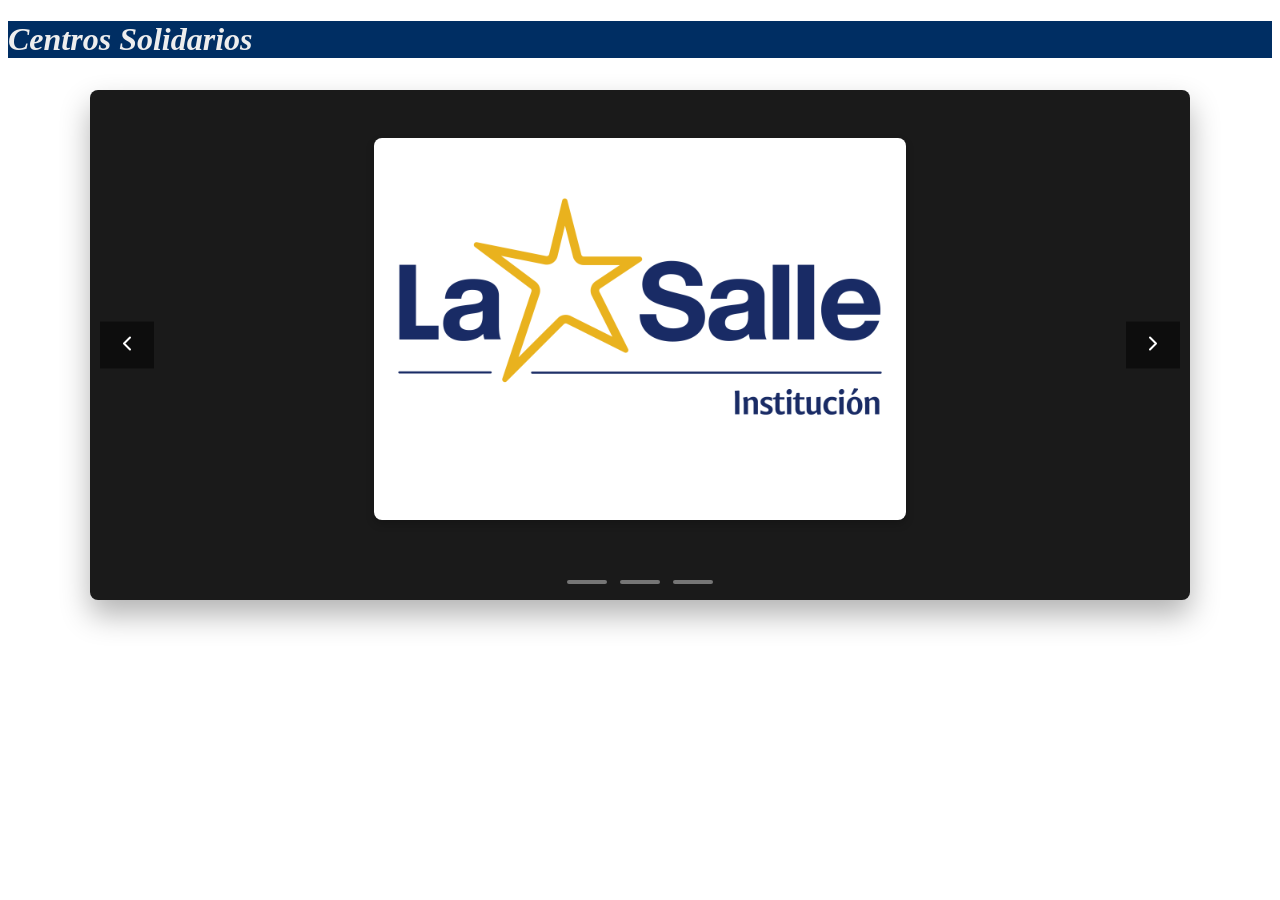
<file: index.html>
<!DOCTYPE html>
<html lang="es">
<head>
    <meta charset="UTF-8">
    <meta name="viewport" content="width=device-width, initial-scale=1.0">
    <title>Centros Solidarios - La Salle</title>
    <link rel="stylesheet" href="style.css">
    <link rel="icon" href="data:,">
</head>
<body>
    <header>
        
        <h1>Centros Solidarios</h1>
    </header>

    <main>
        <section class="carrusel-completo" id="carrusel-centros">
            
            <div class="carrusel-centros">
                
                <article class="diapositiva" id="slide-1">
                    <div class="contenedor-logo">
                        <a href="centros-institucion.html" target="_blank">
                            <img src="Img/La_Salle-madrid_institucion.png" alt="Descripción de la imagen">
                        </a>
                    </div>
                    
                </article>

                <article class="diapositiva" id="slide-2">
                    <div class="contenedor-logo">
                        <a href="centros-Sagrado_Corazon.html" target="_blank">
                            <img src="Img/La-Salle-Sagrado-Corazon_logo.jpg" alt="Descripción de la imagen">
                        </a>
                    </div>
                 
            
                </article>

                <article class="diapositiva" id="slide-3">
                    <div class="contenedor-logo">
                        <a href="centros-Mollerussa.html" target="_blank">
                            <img src="Img/Logo_LaSalle-Mollerussa-01.png" alt="Descripción de la imagen">
                        </a>
                    </div>
               
                </article>

            </div>

            <button class="carrusel-flechas prev">
                <svg width="24" height="24" viewBox="0 0 24 24" fill="none" stroke="currentColor" stroke-width="2" stroke-linecap="round" stroke-linejoin="round">
                  <path d="M15 18l-6-6 6-6"/>
                </svg>
              </button>
              
              <button class="carrusel-flechas next">
                <svg width="24" height="24" viewBox="0 0 24 24" fill="none" stroke="currentColor" stroke-width="2" stroke-linecap="round" stroke-linejoin="round">
                  <path d="M9 18l6-6-6-6"/>
                </svg>
              </button>

            <nav class="carrusel-puntos">
                <a href="#slide-1" class="punto"></a>
                <a href="#slide-2" class="punto"></a>
                <a href="#slide-3" class="punto"></a>
            </nav>

        </section>
    </main>
    <script src="flechas.js"></script>
</body>

</html>
</file>
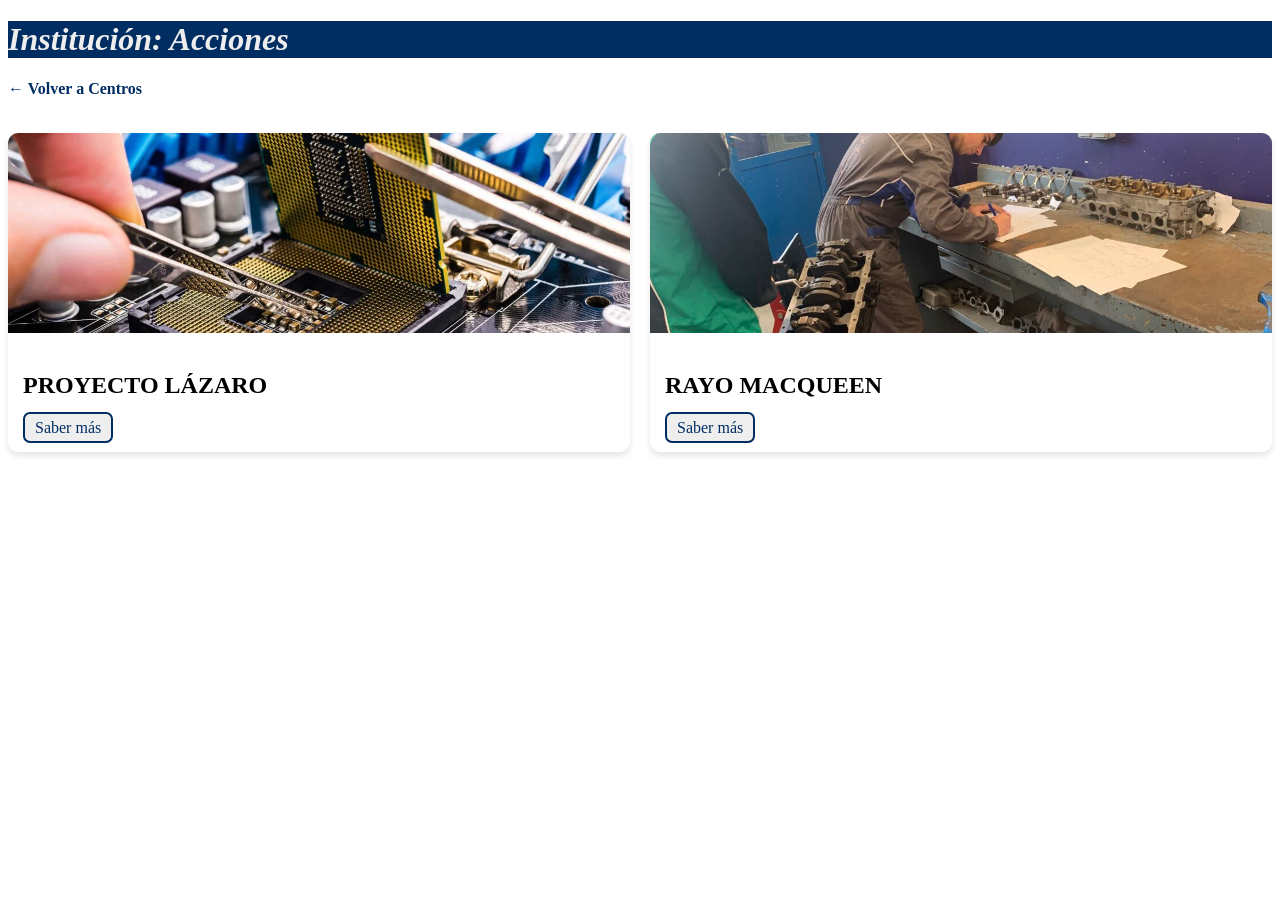
<file: centros-institucion.html>
<!DOCTYPE html>
<html lang="es">
<head>
    <meta charset="UTF-8">
    <meta name="viewport" content="width=device-width, initial-scale=1.0">
    <title>Acciones Solidarias - Institución LA Salle</title>
    <link rel="stylesheet" href="style.css">
</head>
<body>
    <header>
        
        <h1>Institución: Acciones</h1>
        <nav>
            <a href="index.html" class="btn-back">← Volver a Centros</a>
        </nav>
    </header>

    <main>
        <section class="grid-acciones">
            <article class="card">
                <img src="Img/reparacionpc.png" alt="Imagen acción 1">
                <div class="card-content">
                    <h2>PROYECTO LÁZARO</h2>
                    <a href="detalles-lazaro.html" class="btn">Saber más</a>
                </div>
            </article>

            <article class="card">
                <img src=Img/taller.png alt="Imagen acción 2">
                <div class="card-content">
                    <h2>RAYO MACQUEEN</h2>
                    <a href="detalles-rayomcqueen.html" class="btn">Saber más</a>
                </div>
            </article>
        </section>
    </main>
</body>

</html>
</file>
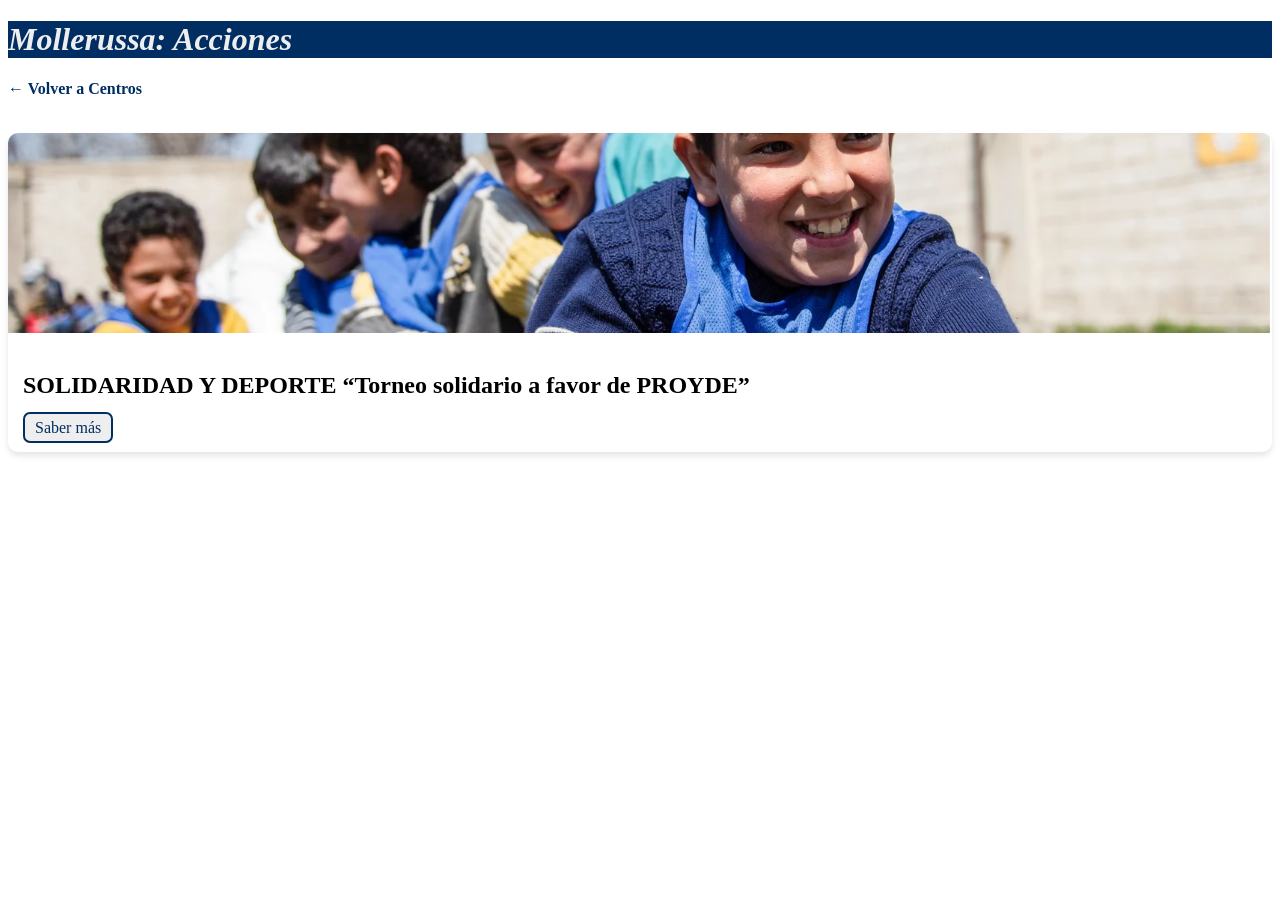
<file: centros-Mollerussa.html>
<!DOCTYPE html>
<html lang="es">
<head>
    <meta charset="UTF-8">
    <meta name="viewport" content="width=device-width, initial-scale=1.0">
    <title>Acciones Solidarias - Mollerussa</title>
    <link rel="stylesheet" href="style.css">
</head>
<body>
    <header>
        
        <h1>Mollerussa: Acciones</h1>
        <nav>
            <a href="index.html" class="btn-back">← Volver a Centros</a>
        </nav>
    </header>

    <main>
        <section class="grid-acciones">
            <article class="card">
                <img src="Img/Belal.png" alt="Imagen acción 1">
                <div class="card-content">
                    <h2>SOLIDARIDAD Y DEPORTE “Torneo solidario a favor de PROYDE”</h2>
                    <a href="Detalles-Solidaridad y Deporte.html" class="btn">Saber más</a>
            </article>
            
        </section>
    </main>
</body>
</html>
</file>
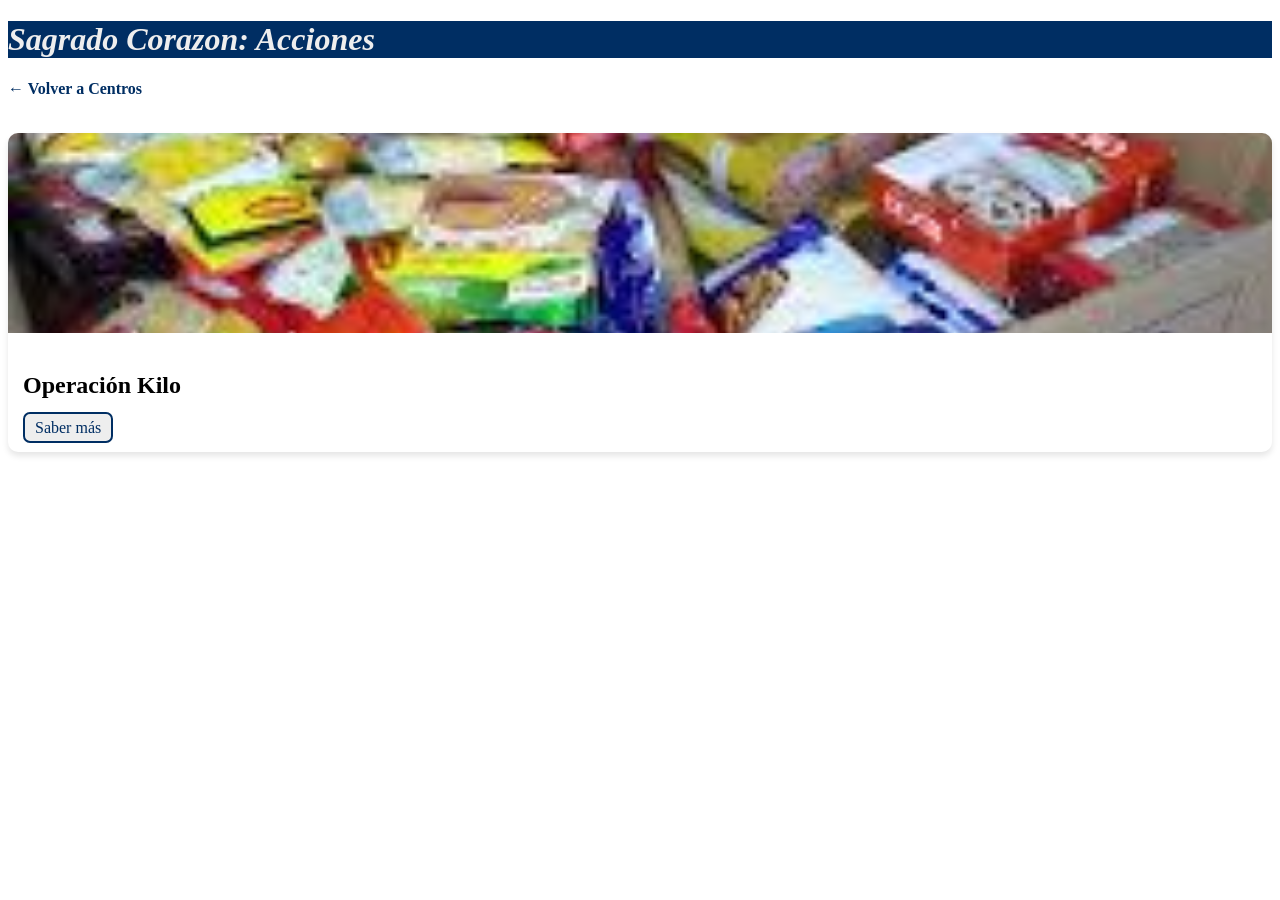
<file: centros-Sagrado_Corazon.html>
<!DOCTYPE html>
<html lang="es">
<head>
    <meta charset="UTF-8">
    <meta name="viewport" content="width=device-width, initial-scale=1.0">
    <title>Acciones Solidarias - La Salle Sagrado Corazon</title>
    <link rel="stylesheet" href="style.css">
</head>
<body>
    <header>
        
        <h1>Sagrado Corazon: Acciones</h1>
        <nav>
            <a href="index.html" class="btn-back">← Volver a Centros</a>
        </nav>
    </header>

    <main>
        <section class="grid-acciones">
            <article class="card">
                <img src="Img/Kilo.png" alt="Imagen acción 1">
                <div class="card-content">
                    <h2>Operación Kilo</h2>
                    <a href="DetallesOperacionKilo.html" class="btn">Saber más</a>
            </article>
        </section>
    </main>
</body>
</html>
</file>
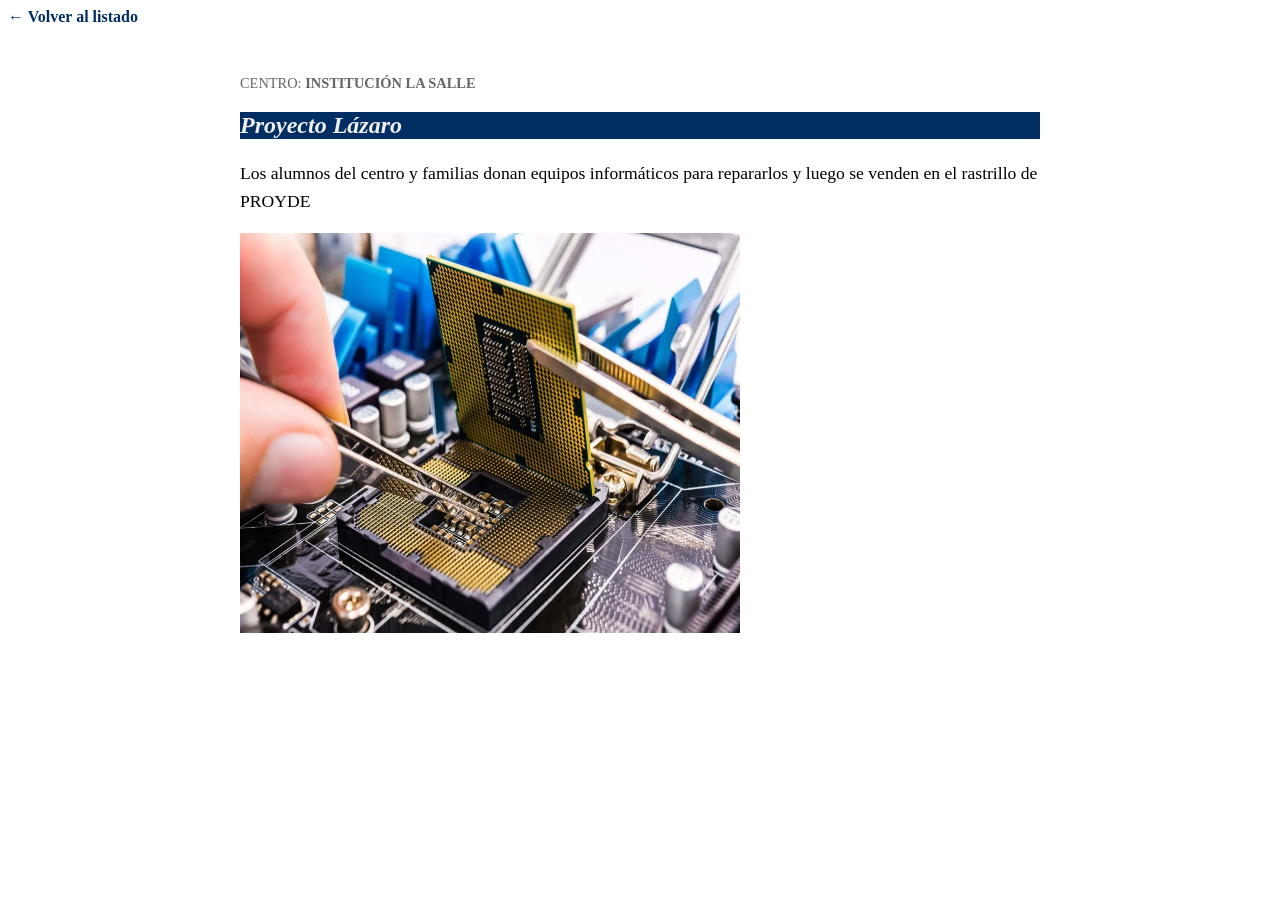
<file: detalles-lazaro.html>
<!DOCTYPE html>
<html lang="es">
<head>
    <meta charset="UTF-8">
    <meta name="viewport" content="width=device-width, initial-scale=1.0">
    <title>Detalle de Acción Solidaria</title>
    <link rel="stylesheet" href="style.css">
</head>
<body>
    <header>
        
        <nav>
            <a href="centros-institucion.html" class="btn-back">← Volver al listado</a>
        </nav>
    </header>

    <main class="detalle-container">
        <article class="detalle-accion">
                <div class="info-detalle">
                <p class="tag-centro">Centro: <strong>Institución La Salle</strong></p>
                
                <h1>Proyecto Lázaro</h1>
                
                <p class="descripcion">
                    Los alumnos del centro y familias donan equipos informáticos para repararlos y luego se
                    venden en el rastrillo de PROYDE
                </p>
                <img height="400px" width="500px" src="Img/reparacionpc.png" alt="">
            </div>
        </article>
    </main>
</body>

</html>
</file>
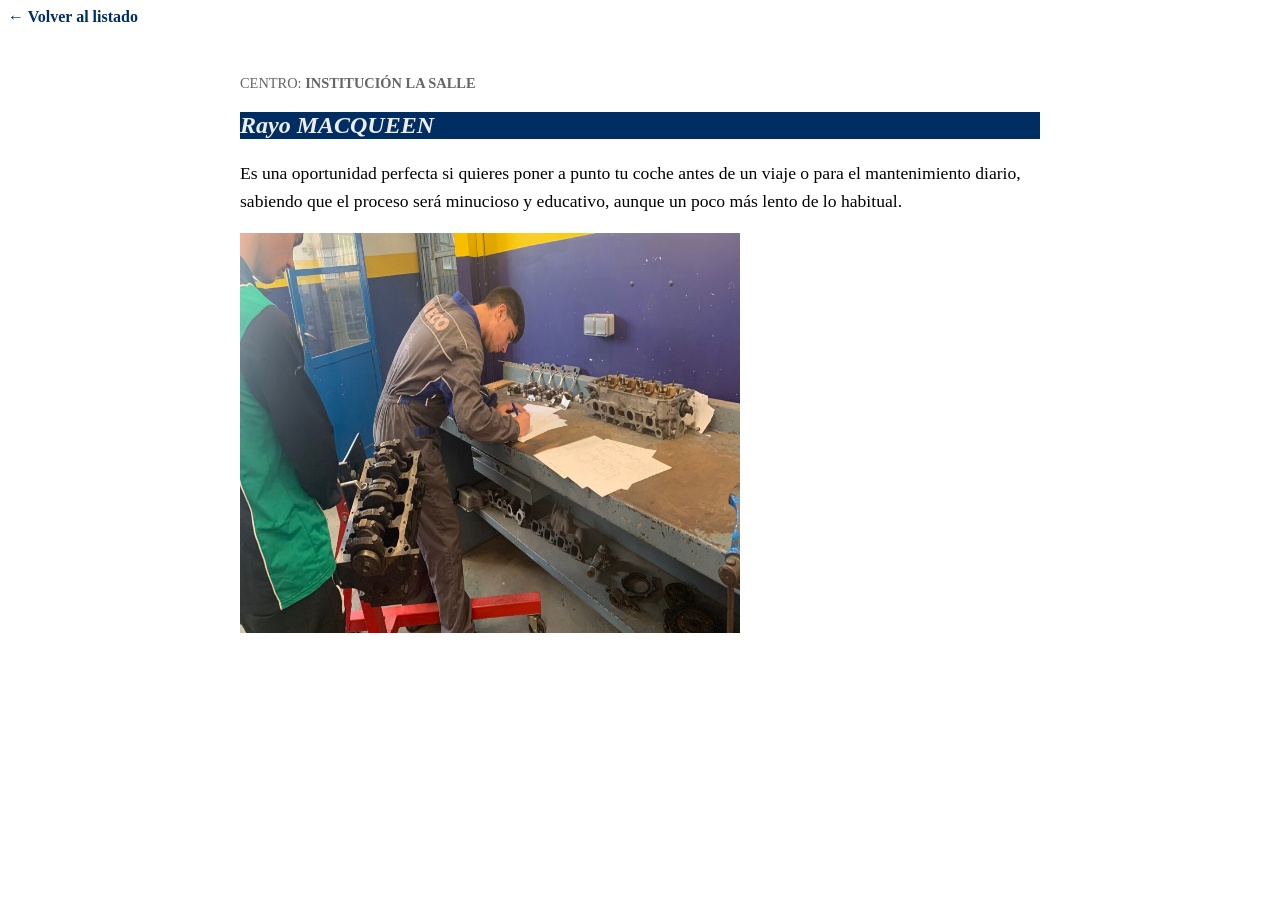
<file: detalles-rayomcqueen.html>
<!DOCTYPE html>
<html lang="es">
<head>
    <meta charset="UTF-8">
    <meta name="viewport" content="width=device-width, initial-scale=1.0">
    <title>Detalle de Acción Solidaria</title>
    <link rel="stylesheet" href="style.css">
</head>
<body>
    <header>
        
        <nav>
            <a href="centros-institucion.html" class="btn-back">← Volver al listado</a>
        </nav>
    </header>

    <main class="detalle-container">
        <article class="detalle-accion">
                <div class="info-detalle">
                <p class="tag-centro">Centro: <strong>Institución La Salle</strong></p>
                
                <h1>Rayo MACQUEEN</h1>
                
                <p class="descripcion">
                Es una oportunidad perfecta si quieres poner a punto tu coche antes de un viaje o para el mantenimiento diario, sabiendo que el proceso será minucioso y educativo, aunque un poco más lento de lo habitual.
                </p>
                <img height="400px" width="500px" src="Img/taller.png" alt="">
            </div>
        </article>
    </main>
</body>
</html>
</file>
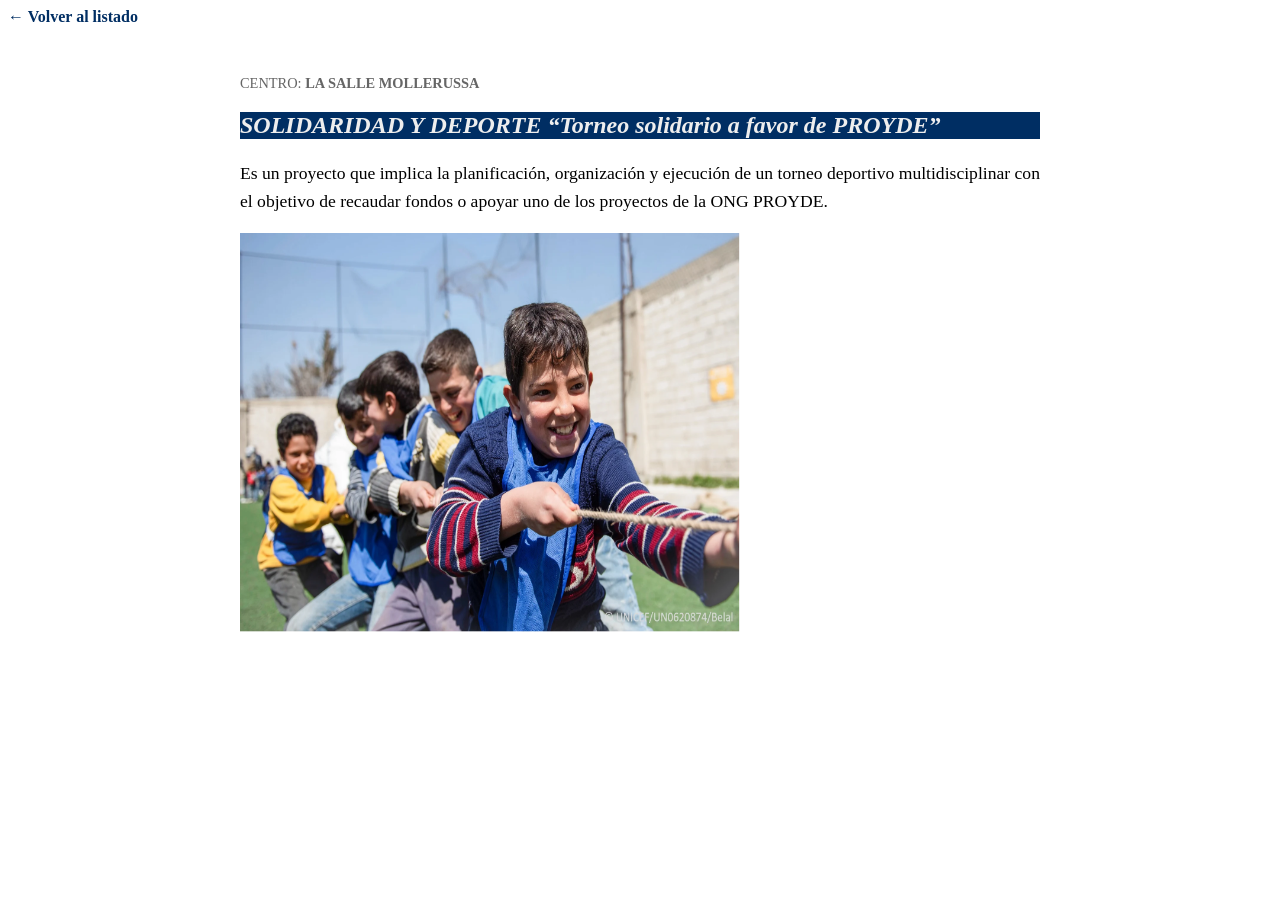
<file: Detalles-Solidaridad y Deporte.html>
<!DOCTYPE html>
<html lang="es">
<head>
    <meta charset="UTF-8">
    <meta name="viewport" content="width=device-width, initial-scale=1.0">
    <title>Detalle de Acción Solidaria</title>
    <link rel="stylesheet" href="style.css">
</head>
<body>
    <header>
        
        <nav>
            <a href="centros-Mollerussa.html" class="btn-back">← Volver al listado</a>
        </nav>
    </header>

    <main class="detalle-container">
        <article class="detalle-accion">
                <div class="info-detalle">
                <p class="tag-centro">Centro: <strong>La Salle Mollerussa</strong></p>
                
                <h1>SOLIDARIDAD Y DEPORTE “Torneo solidario a favor de PROYDE”</h1>
                
                <p class="descripcion">
                    Es un proyecto que implica la planificación, organización y ejecución de un torneo
                    deportivo multidisciplinar con el objetivo de recaudar fondos o apoyar uno de los
                    proyectos de la ONG PROYDE.
                </p>
                <img height="400px" width="500px" src="Img/Belal.png" alt="">
            </div>
        </article>
    </main>
</body>
</html>
</file>
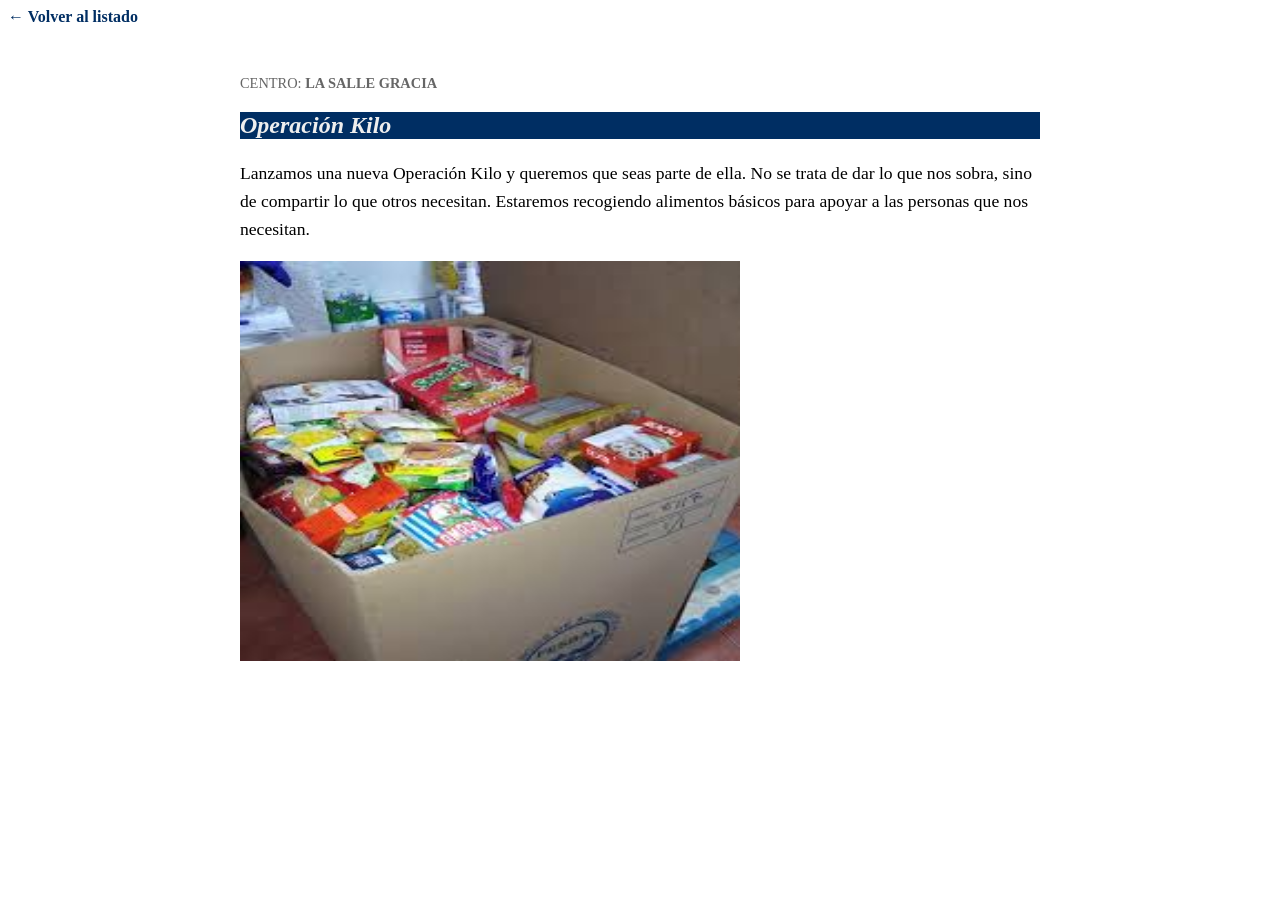
<file: DetallesOperacionKilo.html>
<!DOCTYPE html>
<html lang="es">
<head>
    <meta charset="UTF-8">
    <meta name="viewport" content="width=device-width, initial-scale=1.0">
    <title>Detalle de Acción Solidaria</title>
    <link rel="stylesheet" href="style.css">
</head>
<body>
    <header>
        
        <nav>
            <a href="centros-Sagrado_Corazon.html" class="btn-back">← Volver al listado</a>
        </nav>
    </header>

    <main class="detalle-container">
        <article class="detalle-accion">
                <div class="info-detalle">
                <p class="tag-centro">Centro: <strong>La Salle Gracia</strong></p>
                
                <h1>Operación Kilo</h1>
                
                <p class="descripcion">
                    Lanzamos una nueva Operación Kilo y queremos que seas parte de ella. No se trata de dar lo que nos sobra, sino de compartir lo que otros necesitan. Estaremos recogiendo alimentos básicos para apoyar a las personas que nos necesitan.
                </p>
                <img height="400px" width="500px" src="Img/Kilo.png" alt="">
            </div>
        </article>
    </main>
</body>
</html>
</file>
<file: style.css>
h1{
   background-color: #002e63; 
   font-style: oblique;
   color: #eee;
}



/* --- ESTILOS DE GRID Y DETALLE --- */

.grid-acciones {
    display: grid;
    grid-template-columns: repeat(auto-fit, minmax(300px, 1fr));
    gap: 20px;
    margin-top: 20px;
}

.card {
    background: white;
    border-radius: 10px;
    overflow: hidden;
    box-shadow: 0 4px 6px rgba(0,0,0,0.1);
}

.card img {
    width: 100%;
    height: 200px;
    object-fit: cover;
}

.card-content {
    padding: 15px;
}

.btn{
    text-decoration: none;
    background: #eee;
    color: #002e63;
    border: 2px solid #002e63;
    border-radius: 7px;
    -webkit-border-radius: 7px;
    -moz-border-radius: 7px;
    -ms-border-radius: 7px;
    -o-border-radius: 7px;
    padding: 5px;
    padding-left: 10px;
    padding-right: 10px;
}

.btn:hover{
    background: #002e63;
    color: #eee;
}
.btn-back {
    color: #002e63;
    text-decoration: none;
    font-weight: bold;
    display: inline-block;
    margin-bottom: 15px;
}

/* Detalle */
.detalle-container {
    max-width: 800px;
    margin: 0 auto;
    padding: 20px;
}

.img-detalle {
    width: 100%;
    height: auto;
    border-radius: 10px;
    margin-bottom: 20px;
}

.tag-centro {
    color: #666;
    text-transform: uppercase;
    font-size: 0.9rem;
}

.descripcion {
    font-size: 1.1rem;
    line-height: 1.6;
}

/* Carrusel de fotos */

.carrusel-completo {
    position: relative; /* Para posicionar flechas y puntos */
    width: 100%;
    max-width: 1100px;
    margin: 2rem auto;
    background-color: #1a1a1a; /* Fondo oscuro de la imagen */
    padding: 3rem 0;
    border-radius: 8px;
    box-shadow: 0 15px 30px rgba(0,0,0,0.3);
    overflow: hidden; /* Oculta el scroll lateral por defecto */
}

.carrusel-centros {
    display: flex;
    width: 100%;
    margin: 0;
    padding: 0;
    transition: transform 0.5s ease-in-out;
}



.diapositiva {
    flex: 0 0 100%; /* Una sola tarjeta centrada */
    scroll-snap-align: center;
    display: flex;
    flex-direction: column;
    align-items: center;
    justify-content: center;
    text-align: center;
    color: #eee;
    width: 100%;
    min-width: 100%;
}

.contenedor-logo {
    width: 500px; /* Ajuste del tamaño del logo */
    height: 350px;
    margin-bottom: 2rem;
    padding: 1rem;
    background: white; /* Logo sobre fondo blanco para mayor nitidez */
    border-radius: 8px;
    box-shadow: 0 4px 8px rgba(0,0,0,0.2);
    display: flex;
    align-items: center;
    justify-content: center;
}

.contenedor-logo img {
    max-width: 100%;
    max-height: 100%;
    object-fit: contain;
}

.diapositiva h2 {
    font-size: 1.5rem;
    margin-bottom: 1.5rem;
}

/* Puntos de navegación inferiores*/
.carrusel-puntos {
    position: absolute;
    bottom: 1rem;
    width: 100%;
    display: flex;
    justify-content: center;
    gap: 0.8rem;
    z-index: 10;
}

.punto {
    width: 40px; /* Alargados como en la imagen */
    height: 4px;
    background-color: rgba(255, 255, 255, 0.4);
    border-radius: 2px;
    transition: background-color 0.3s;
}

.punto:hover{
    background-color: white; /* Brilla el activo/hover */
}

.punto.activo {
    background-color: white; /* Blanco brillante */
    transform: scale(1.2);    /* Un poco más grande para destacar */
}


.carrusel-flechas {
    position: absolute;
    top: 50%;
    transform: translateY(-50%); 
    z-index: 10; 
    
    /* Estilos visuales (fondo, color, etc.) */
    background-color: rgba(0, 0, 0, 0.5);
    color: white;
    border: none;
    padding: 10px 15px;
    cursor: pointer;
  }

.prev { 
    left: 10px; 
  }
.next { 
    right: 10px; 
  }

/* Ajustes Responsive  */
@media (max-width: 768px) {
    .carrusel-completo {
        padding: 2rem 0;
    }
    .flecha {
        font-size: 2rem;
    }
    .punto {
        width: 20px; /* Puntos más cortos en móvil */
    }

}
</file>
